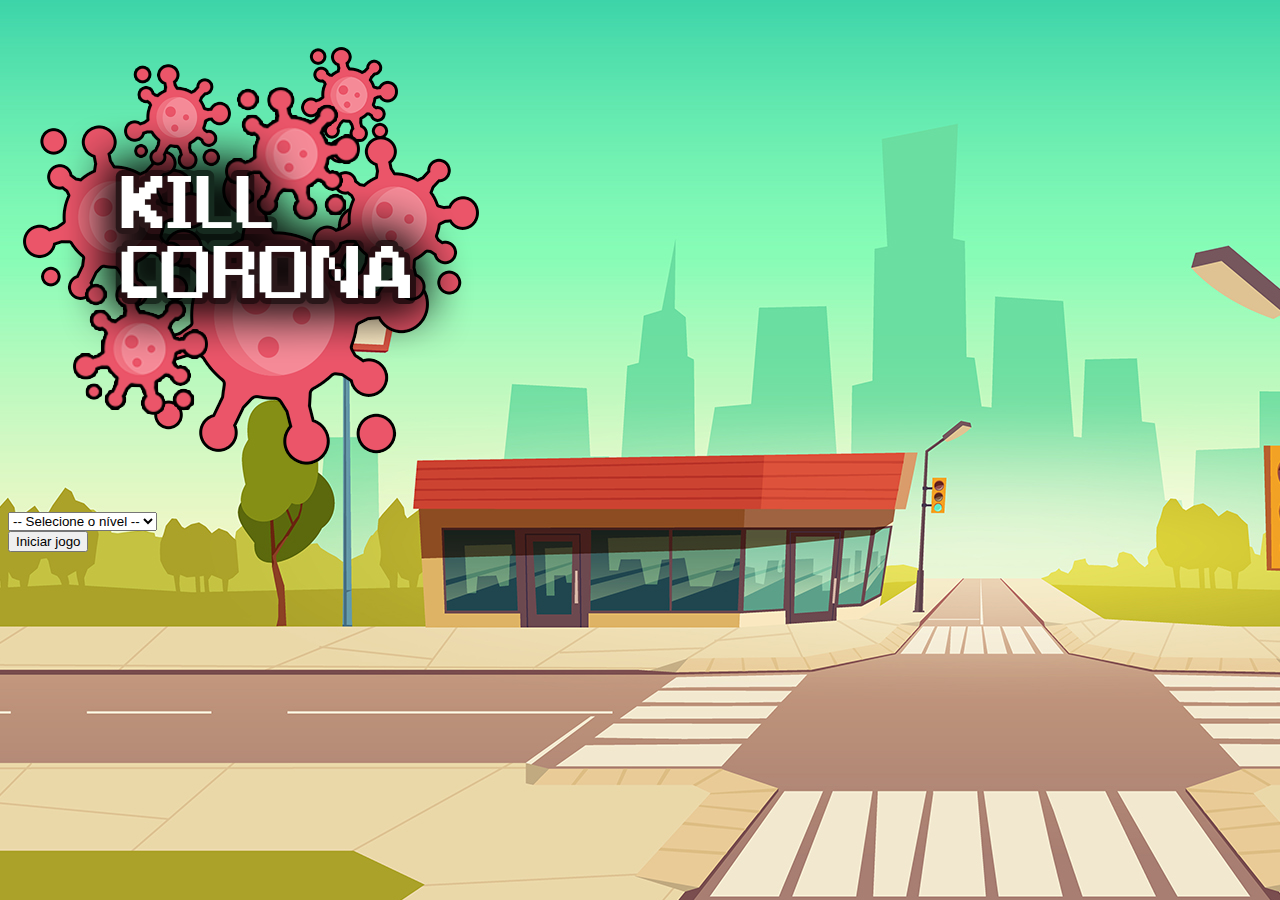
<file: index.html>
<!DOCTYPE html>
<html lang="pt-br">
  <head>
    <!-- Meta tags Obrigatórias -->
    <meta charset="utf-8">
    <meta name="viewport" content="width=device-width, initial-scale=1, shrink-to-fit=no">

    <!-- Bootstrap CSS -->
    <link rel="stylesheet" href="https://stackpath.bootstrapcdn.com/bootstrap/4.1.3/css/bootstrap.min.css" integrity="sha384-MCw98/SFnGE8fJT3GXwEOngsV7Zt27NXFoaoApmYm81iuXoPkFOJwJ8ERdknLPMO" crossorigin="anonymous">

    <!-- Font Awesome -->
    <link rel="stylesheet" href="https://use.fontawesome.com/releases/v5.3.1/css/all.css" integrity="sha384-mzrmE5qonljUremFsqc01SB46JvROS7bZs3IO2EmfFsd15uHvIt+Y8vEf7N7fWAU" crossorigin="anonymous">

    <!-- Estilo CSS -->
    <link rel="stylesheet" href="css/estilo.css">

    <!-- Script JS-->
    <script src="jogo.js"></script>

    <title>App Game - Kill Corona</title>
    <script>
        function iniciarJogo() {
            var nivel = document.getElementById('nivel').value

            if (nivel === '') {
                alert('Selecione um nível para iniciar o jogo')
                return false
            }

            window.location.href = 'app.html?' + nivel
        }
    </script>
  </head>
  <body background="imagens/bg2.jpg">
    
    <div class="container">
        <div class="row">
            <div class="col text-center">
                <img src="imagens/game.png">
            </div>
        </div>
        <div class="row">
            <div class="col d-flex justify-content-center">
                <div class="mb-3">
                    <select class="form-control " id="nivel">
                        <option value="">-- Selecione o nível --</option>
                        <option value="normal">Normal</option>
                        <option value="dificil">Difícl</option>
                        <option value="chucknorris">Chuck Norris</option>
                    </select>
                </div>
            </div>
        </div>

        <div class="row">
            <div class="col text-center">
                <button onclick="iniciarJogo()" class="btn btn-danger btn-lg">Iniciar jogo</button>
            </div>
        </div>
    </div>

    <!-- JavaScript (Opcional) -->
    <!-- jQuery primeiro, depois Popper.js, depois Bootstrap JS -->
    <script src="https://code.jquery.com/jquery-3.3.1.slim.min.js" integrity="sha384-q8i/X+965DzO0rT7abK41JStQIAqVgRVzpbzo5smXKp4YfRvH+8abtTE1Pi6jizo" crossorigin="anonymous"></script>
    <script src="https://cdnjs.cloudflare.com/ajax/libs/popper.js/1.14.3/umd/popper.min.js" integrity="sha384-ZMP7rVo3mIykV+2+9J3UJ46jBk0WLaUAdn689aCwoqbBJiSnjAK/l8WvCWPIPm49" crossorigin="anonymous"></script>
    <script src="https://stackpath.bootstrapcdn.com/bootstrap/4.1.3/js/bootstrap.min.js" integrity="sha384-ChfqqxuZUCnJSK3+MXmPNIyE6ZbWh2IMqE241rYiqJxyMiZ6OW/JmZQ5stwEULTy" crossorigin="anonymous"></script>
  </body>
</html>
</file>
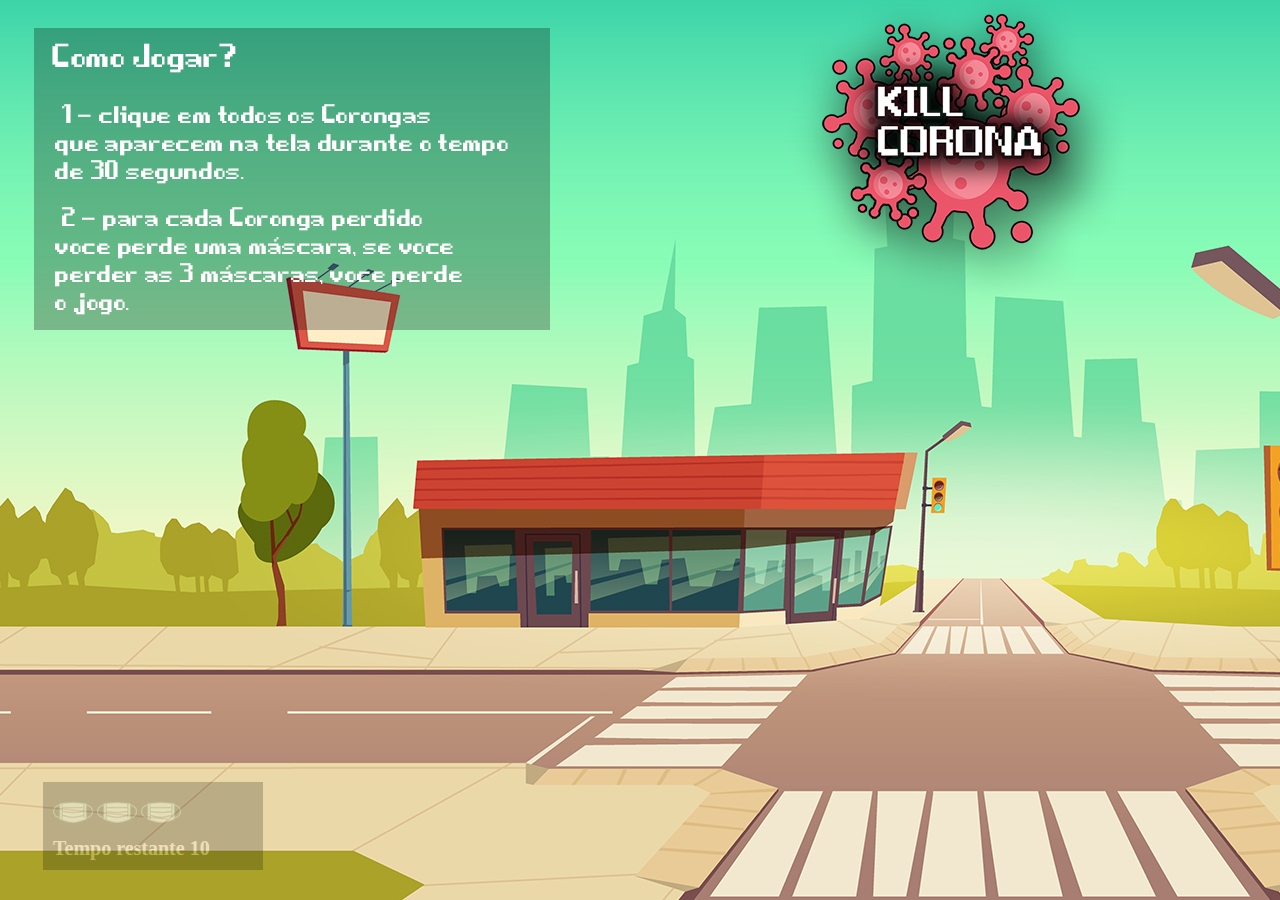
<file: app.html>
<!DOCTYPE html>
<html lang="pt-br">
  <head>
    <!-- Meta tags Obrigatórias -->
    <meta charset="utf-8">
    <meta name="viewport" content="width=device-width, initial-scale=1, shrink-to-fit=no">

    <!-- Bootstrap CSS -->
    <link rel="stylesheet" href="https://stackpath.bootstrapcdn.com/bootstrap/4.1.3/css/bootstrap.min.css" integrity="sha384-MCw98/SFnGE8fJT3GXwEOngsV7Zt27NXFoaoApmYm81iuXoPkFOJwJ8ERdknLPMO" crossorigin="anonymous">

    <!-- Font Awesome -->
    <link rel="stylesheet" href="https://use.fontawesome.com/releases/v5.3.1/css/all.css" integrity="sha384-mzrmE5qonljUremFsqc01SB46JvROS7bZs3IO2EmfFsd15uHvIt+Y8vEf7N7fWAU" crossorigin="anonymous">

    <!-- Estilo CSS -->
    <link rel="stylesheet" href="css/estilo.css">

    <!-- Script JS-->
    <script src="jogo.js"></script>

    <title>App Game - Kill Corona</title>
  </head>
  <body background="imagens/bg.jpg" onresize=ajustarTamanhoPalcoJogo()>
    
    <div class="painel">

      <div class="vidas">
        <img id="vida1" src="imagens/mascara_ativa.png">
        <img id="vida2" src="imagens/mascara_ativa.png">
        <img id="vida3" src="imagens/mascara_ativa.png">
      </div>

      <div class="cronometro">Tempo restante <span id="cronometro"></span></div>

    </div>

    <script>

      document.getElementById('cronometro').innerHTML = tempo
      
      var criaCorona = setInterval(function() {
        posicaoRandomica()
      }, criaCoronaTempo)

    </script>

    <!-- JavaScript (Opcional) -->
    <!-- jQuery primeiro, depois Popper.js, depois Bootstrap JS -->
    <script src="https://code.jquery.com/jquery-3.3.1.slim.min.js" integrity="sha384-q8i/X+965DzO0rT7abK41JStQIAqVgRVzpbzo5smXKp4YfRvH+8abtTE1Pi6jizo" crossorigin="anonymous"></script>
    <script src="https://cdnjs.cloudflare.com/ajax/libs/popper.js/1.14.3/umd/popper.min.js" integrity="sha384-ZMP7rVo3mIykV+2+9J3UJ46jBk0WLaUAdn689aCwoqbBJiSnjAK/l8WvCWPIPm49" crossorigin="anonymous"></script>
    <script src="https://stackpath.bootstrapcdn.com/bootstrap/4.1.3/js/bootstrap.min.js" integrity="sha384-ChfqqxuZUCnJSK3+MXmPNIyE6ZbWh2IMqE241rYiqJxyMiZ6OW/JmZQ5stwEULTy" crossorigin="anonymous"></script>
  </body>
</html>
</file>
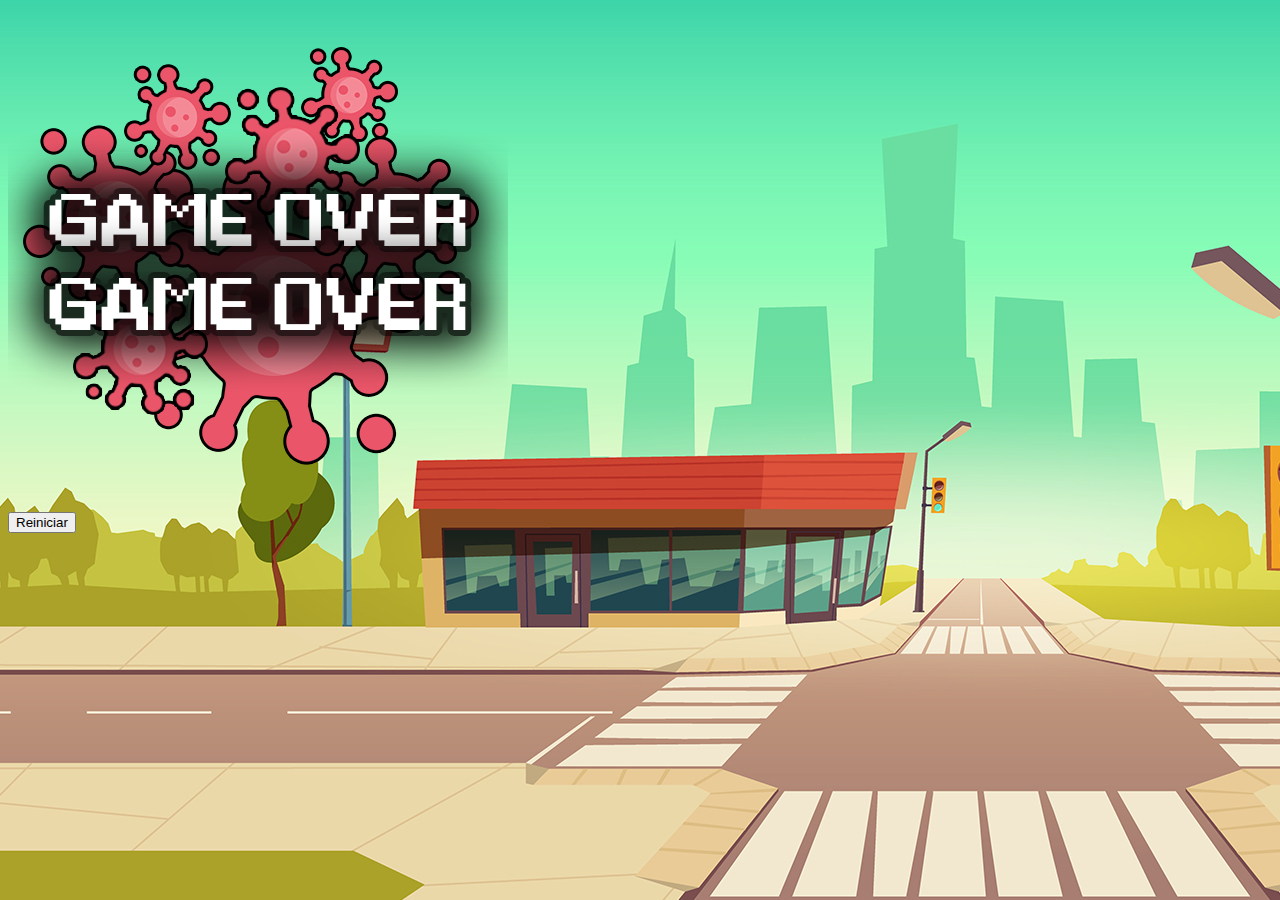
<file: fim_de_jogo.html>
<!DOCTYPE html>
<html lang="pt-br">
  <head>
    <!-- Meta tags Obrigatórias -->
    <meta charset="utf-8">
    <meta name="viewport" content="width=device-width, initial-scale=1, shrink-to-fit=no">

    <!-- Bootstrap CSS -->
    <link rel="stylesheet" href="https://stackpath.bootstrapcdn.com/bootstrap/4.1.3/css/bootstrap.min.css" integrity="sha384-MCw98/SFnGE8fJT3GXwEOngsV7Zt27NXFoaoApmYm81iuXoPkFOJwJ8ERdknLPMO" crossorigin="anonymous">

    <!-- Font Awesome -->
    <link rel="stylesheet" href="https://use.fontawesome.com/releases/v5.3.1/css/all.css" integrity="sha384-mzrmE5qonljUremFsqc01SB46JvROS7bZs3IO2EmfFsd15uHvIt+Y8vEf7N7fWAU" crossorigin="anonymous">

    <!-- Estilo CSS -->
    <link rel="stylesheet" href="css/estilo.css">

    <!-- Script JS-->
    <script src="jogo.js"></script>

    <title>Game Over - Kill Corona</title>
  </head>
  <body background="imagens/bg2.jpg">
    
    <div class="container">
        <div class="row">
            <div class="col text-center">
                <img src="imagens/game_over.png">
            </div>
        </div>

        <div class="row">
            <div class="col text-center">
                <button onclick="window.location.href='index.html' " class="btn btn-danger btn-lg">Reiniciar</button>
            </div>
        </div>
    </div>

    <!-- JavaScript (Opcional) -->
    <!-- jQuery primeiro, depois Popper.js, depois Bootstrap JS -->
    <script src="https://code.jquery.com/jquery-3.3.1.slim.min.js" integrity="sha384-q8i/X+965DzO0rT7abK41JStQIAqVgRVzpbzo5smXKp4YfRvH+8abtTE1Pi6jizo" crossorigin="anonymous"></script>
    <script src="https://cdnjs.cloudflare.com/ajax/libs/popper.js/1.14.3/umd/popper.min.js" integrity="sha384-ZMP7rVo3mIykV+2+9J3UJ46jBk0WLaUAdn689aCwoqbBJiSnjAK/l8WvCWPIPm49" crossorigin="anonymous"></script>
    <script src="https://stackpath.bootstrapcdn.com/bootstrap/4.1.3/js/bootstrap.min.js" integrity="sha384-ChfqqxuZUCnJSK3+MXmPNIyE6ZbWh2IMqE241rYiqJxyMiZ6OW/JmZQ5stwEULTy" crossorigin="anonymous"></script>
  </body>
</html>
</file>
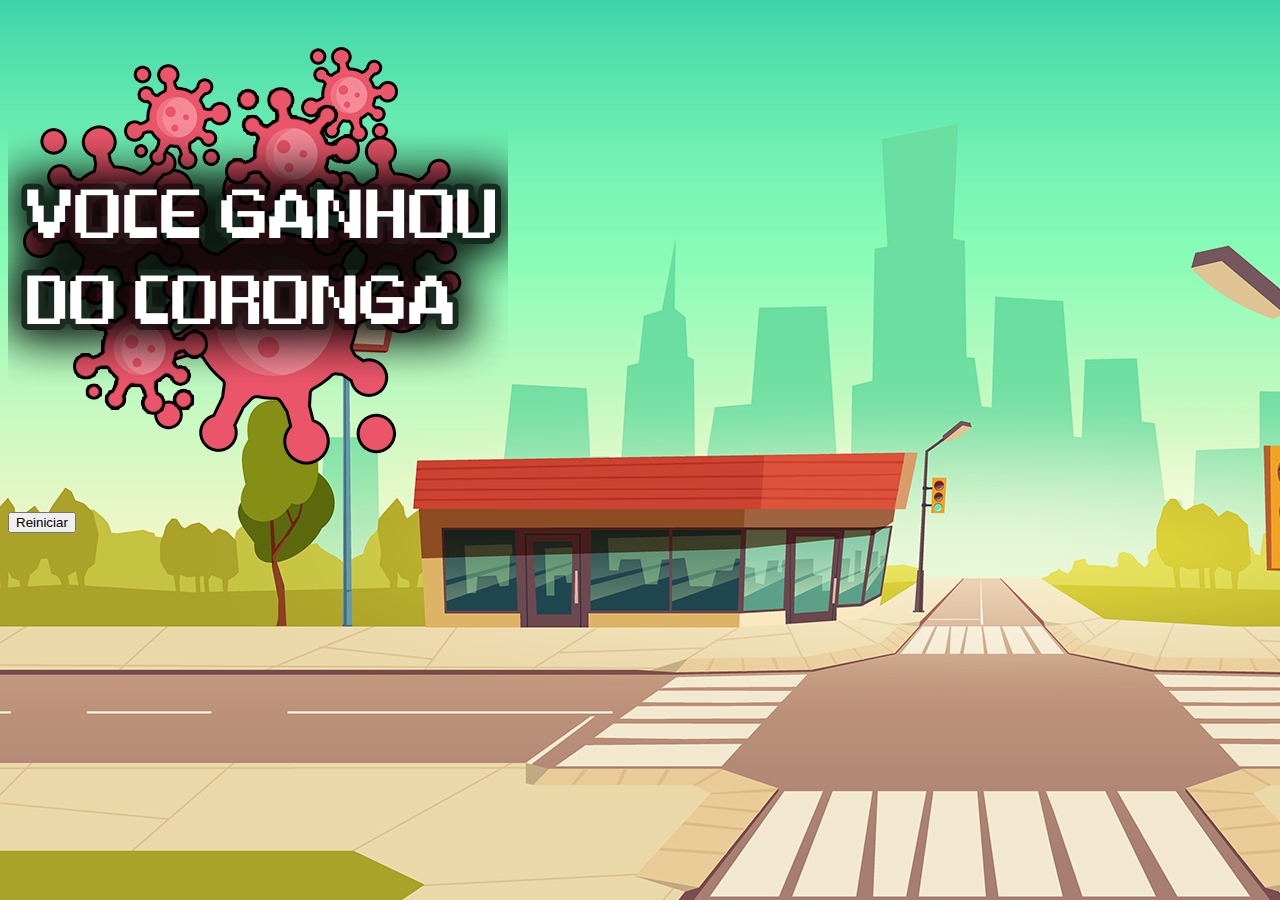
<file: vitoria.html>
<!DOCTYPE html>
<html lang="pt-br">
  <head>
    <!-- Meta tags Obrigatórias -->
    <meta charset="utf-8">
    <meta name="viewport" content="width=device-width, initial-scale=1, shrink-to-fit=no">

    <!-- Bootstrap CSS -->
    <link rel="stylesheet" href="https://stackpath.bootstrapcdn.com/bootstrap/4.1.3/css/bootstrap.min.css" integrity="sha384-MCw98/SFnGE8fJT3GXwEOngsV7Zt27NXFoaoApmYm81iuXoPkFOJwJ8ERdknLPMO" crossorigin="anonymous">

    <!-- Font Awesome -->
    <link rel="stylesheet" href="https://use.fontawesome.com/releases/v5.3.1/css/all.css" integrity="sha384-mzrmE5qonljUremFsqc01SB46JvROS7bZs3IO2EmfFsd15uHvIt+Y8vEf7N7fWAU" crossorigin="anonymous">

    <!-- Estilo CSS -->
    <link rel="stylesheet" href="css/estilo.css">

    <!-- Script JS-->
    <script src="jogo.js"></script>

    <title>Você ganhou do Coronga - Kill Corona</title>
  </head>
  <body background="imagens/bg2.jpg">
    
    <div class="container">
        <div class="row">
            <div class="col text-center">
                <img src="imagens/vitoria.png">
            </div>
        </div>

        <div class="row">
            <div class="col text-center">
                <button onclick="window.location.href='index.html' " class="btn btn-danger btn-lg">Reiniciar</button>
            </div>
        </div>
    </div>

    <!-- JavaScript (Opcional) -->
    <!-- jQuery primeiro, depois Popper.js, depois Bootstrap JS -->
    <script src="https://code.jquery.com/jquery-3.3.1.slim.min.js" integrity="sha384-q8i/X+965DzO0rT7abK41JStQIAqVgRVzpbzo5smXKp4YfRvH+8abtTE1Pi6jizo" crossorigin="anonymous"></script>
    <script src="https://cdnjs.cloudflare.com/ajax/libs/popper.js/1.14.3/umd/popper.min.js" integrity="sha384-ZMP7rVo3mIykV+2+9J3UJ46jBk0WLaUAdn689aCwoqbBJiSnjAK/l8WvCWPIPm49" crossorigin="anonymous"></script>
    <script src="https://stackpath.bootstrapcdn.com/bootstrap/4.1.3/js/bootstrap.min.js" integrity="sha384-ChfqqxuZUCnJSK3+MXmPNIyE6ZbWh2IMqE241rYiqJxyMiZ6OW/JmZQ5stwEULTy" crossorigin="anonymous"></script>
  </body>
</html>
</file>
<file: css/estilo.css>
/*
* @author Jonathan D. Nunes de Souza
*/

/* CRIANDO CENÁRIO
----------------*/
html {
    cursor: url(../imagens/mata_corona.png)30 30, auto;
}

.painel {
    position: absolute;
    width: 200px;
    padding: 10px;
    bottom: 10px;
    border-top:1px solid black;
    background: black;
    opacity: 0.2;
    margin-left: 35px;
    margin-bottom: 20px;
}

.vidas {
    float: left;
}

.cronometro {
    float: left;
    font-size: 20px;
    font-weight: bold;
    color: white;
}

.corona1 {
    width: 50px;
    height: 50px;
}

.corona2 {
    width: 90px;
    height: 90px;
}

.corona3 {
    width: 130px;
    height: 130px;
}

.corona4 {
    width: 160px;
    height: 160px;
}

/* INVERTENDO O CORONA
--------------------*/

.ladoA {
    transform: scaleX(1);
}

.ladoB {
    transform: scaleX(-1);
}
</file>
